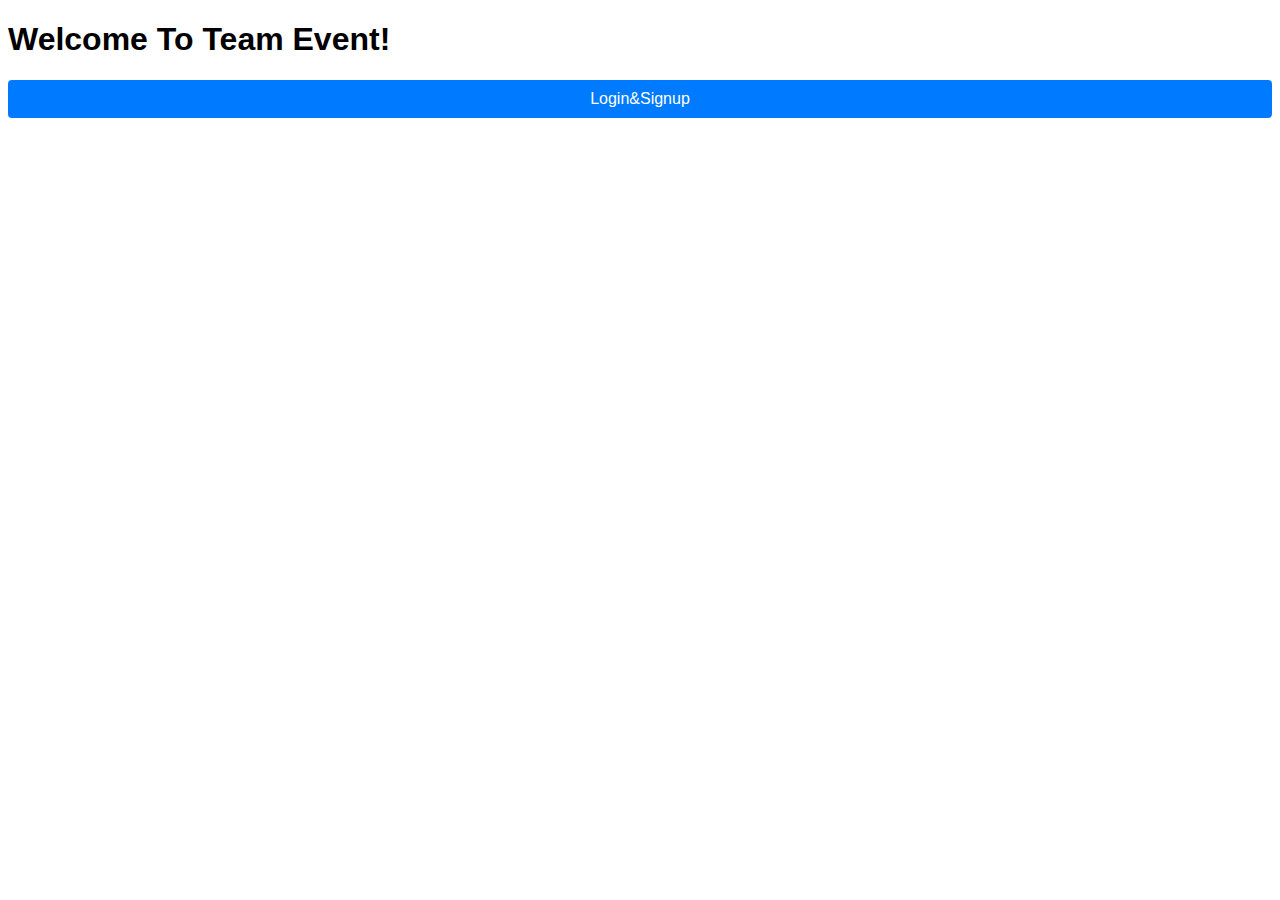
<file: index.html>
<!DOCTYPE html>
<html lang="en">
<head>
    <meta charset="UTF-8">
    <meta name="viewport" content="width=device-width, initial-scale=1.0">
    <title>Welcome to team event!</title>
    <link href="style.css" rel="stylesheet" type="text/css" />
</head>
<body>
    <script src = "main.js"></script>
    <h1>Welcome To Team Event!</h1>
    <button onclick = "location.href='login.html'">Login&Signup</button>
</body>
</html>
</file>
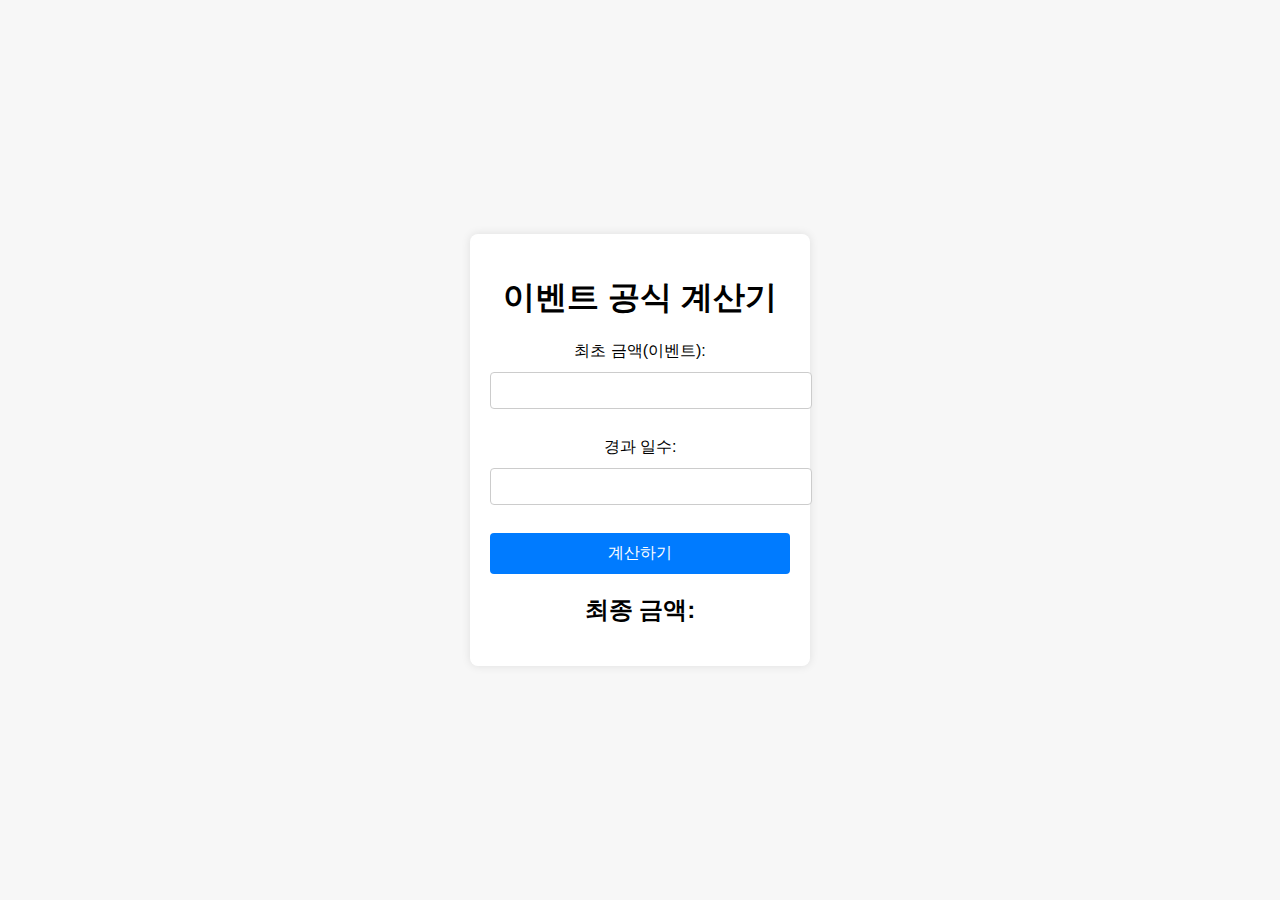
<file: calculate.html>
<!DOCTYPE html>
<html lang="ko">
<head>
    <meta charset="UTF-8">
    <meta name="viewport" content="width=device-width, initial-scale=1.0">
    <title>이벤트 공식 은행 계산기</title>
    <link rel="stylesheet" href="lstyle.css">
    <script>
        function calculateFinalAmount() {
            // 입력 값 가져오기
            const principal = parseFloat(document.getElementById("principal").value);
            const days = parseFloat(document.getElementById("days").value);

            // 이율 계산: 하루에 3/7% (주 3%를 일 단위로 변환)
            const dailyInterestRate = 0.03 / 7; // 하루 이자율

            // 단리 이자 계산
            const interest = principal * dailyInterestRate * days;

            // 최종 금액 계산
            const finalAmount = principal + interest;

            // 결과 출력
            document.getElementById("result").innerText = "최종 금액: " + finalAmount.toFixed(2) + " 원";
        }
    </script>
</head>
<body>
    <div class="container">
        <h1>이벤트 공식 계산기</h1>
        <form onsubmit="event.preventDefault(); calculateFinalAmount();">
            <label for="principal">최초 금액(이벤트):</label>
            <input type="number" id="principal" required><br><br>

            <label for="days">경과 일수:</label>
            <input type="number" id="days" required><br><br>

            <button type="submit">계산하기</button>
        </form>

        <h2 id="result">최종 금액: </h2>
    </div>
</body>
</html>
</file>
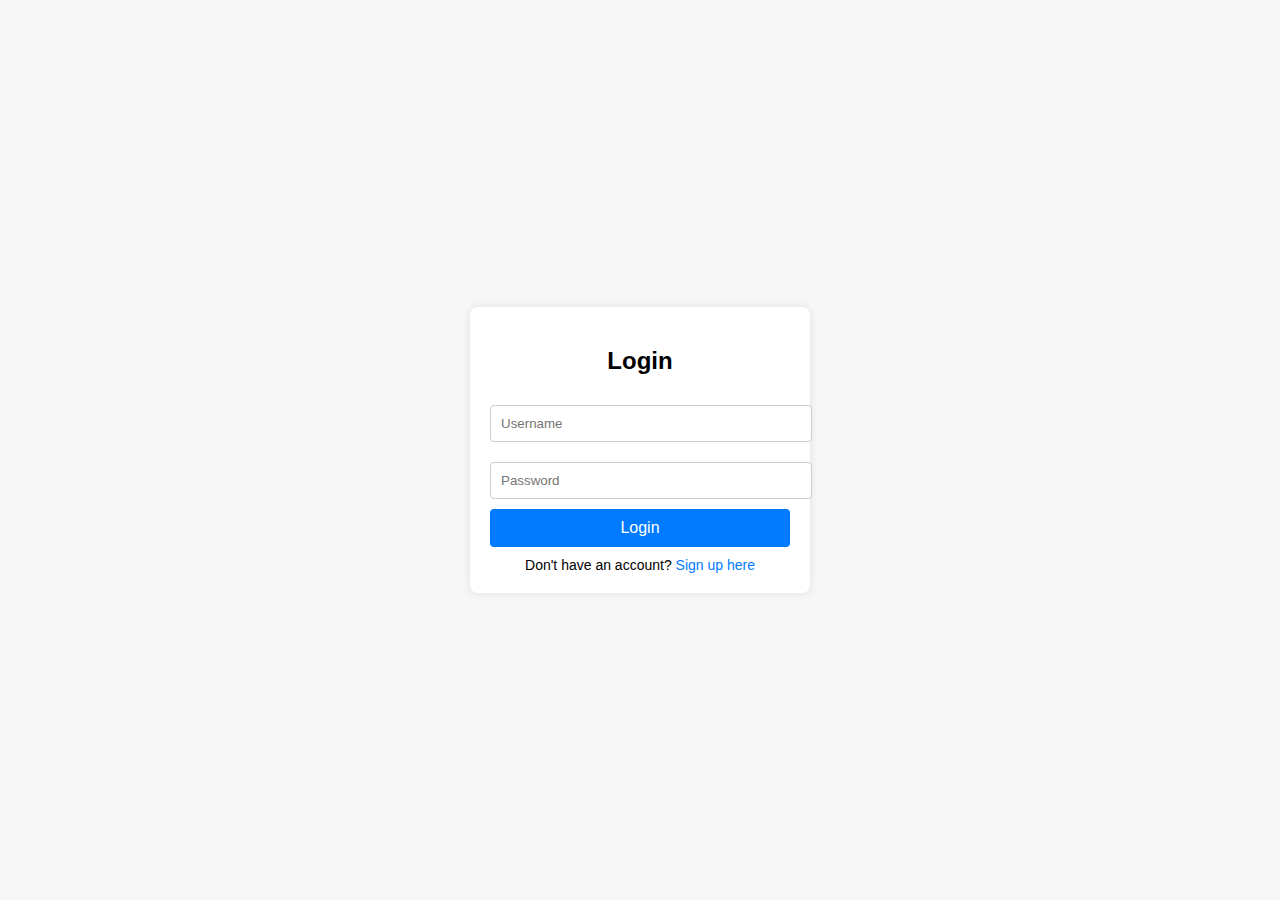
<file: login.html>
<!DOCTYPE html>
<html lang="en">
<head>
    <meta charset="UTF-8">
    <meta name="viewport" content="width=device-width, initial-scale=1.0">
    <title>Login & Signup</title>
    <link rel="stylesheet" href="lstyle.css">
</head>
<body>
    <div class="container">
        <div id="login-form">
            <h2>Login</h2>
            <input type="text" id="login-username" placeholder="Username" required>
            <input type="password" id="login-password" placeholder="Password" required>
            <button onclick="login()">Login</button>
            <p>Don't have an account? <span onclick="showSignup()">Sign up here</span></p>
        </div>

        <div id="signup-form" style="display: none;">
            <h2>Sign Up</h2>
            <input type="text" id="signup-username" placeholder="Username" required>
            <input type="password" id="signup-password" placeholder="Password" required>
            <button onclick="signup()">Sign Up</button>
            <p>Already have an account? <span onclick="showLogin()">Login here</span></p>
        </div>
    </div>

    <script src="lscript.js"></script>
</body>
</html>
</file>
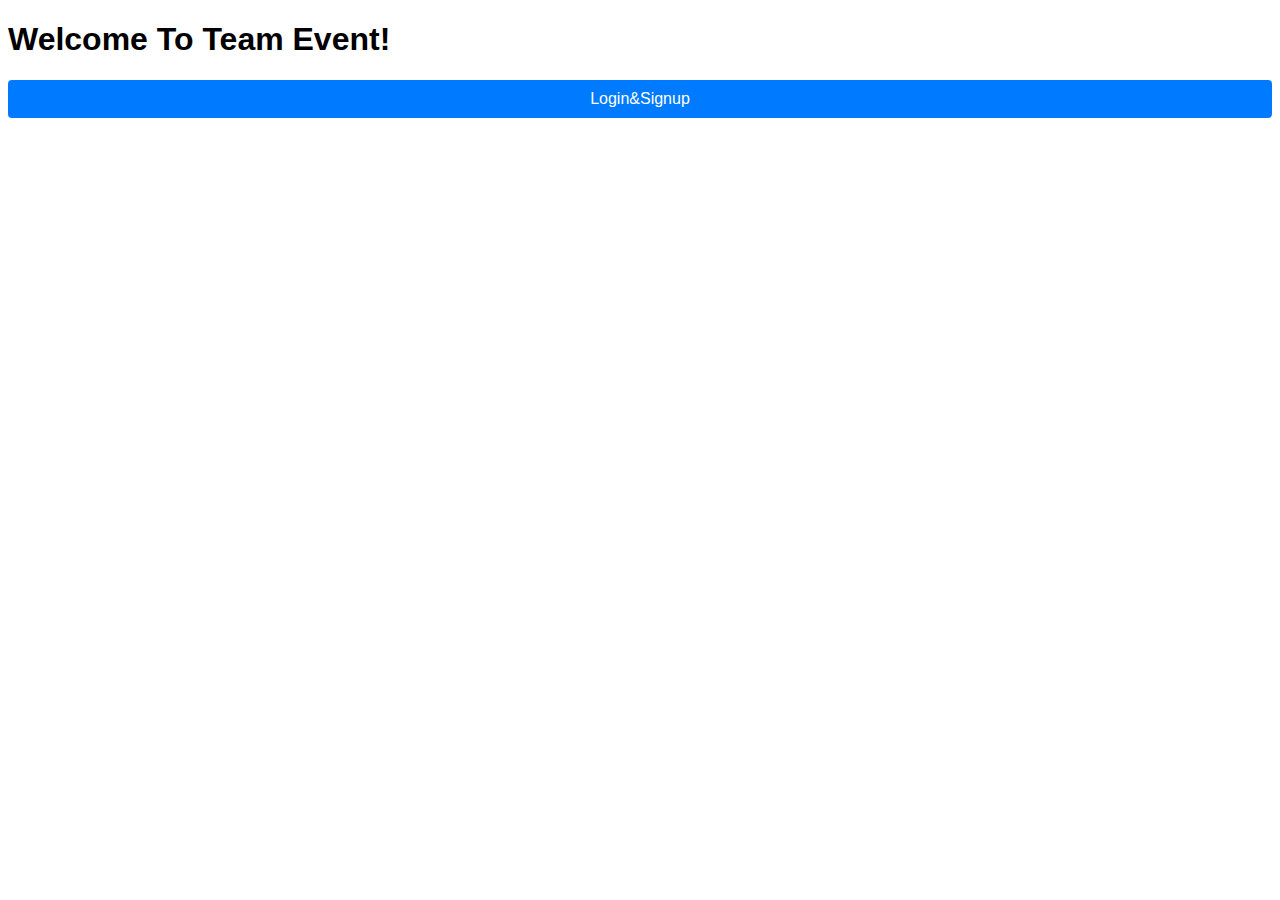
<file: main.html>
<!DOCTYPE html>
<html lang="en">
<head>
    <meta charset="UTF-8">
    <meta name="viewport" content="width=device-width, initial-scale=1.0">
    <title>Main Page</title>
    <link rel="stylesheet" href="style.css">
</head>
<body>
    <div class="container">
        <h1>Welcome to the Main Page!</h1>
        <p id="user-info">You have successfully logged in.</p>
        <button onclick="location.href = 'https://drive.google.com/drive/folders/1EDJomfWN6UAjo4FGOHyQY_AYFgNa4d7z'">팀이벤트 공식 공유 폴더로 이동</button>
        <button onclick="location.href = 'https://docs.google.com/spreadsheets/d/1EGsD149Ifk6bGet6WjOHgEaF-MzaXI9r3tqUbss-lzg/edit?gid=0#gid=0'">은행으로 이동</button>
        <button onclick="location.href = 'https://docs.google.com/spreadsheets/d/1zh0JhCSQAAx_DAX0thtRqsd6mNaEbSKVeEQCv973YwA/edit?gid=0#gid=0'">토지관리소로 이동</button>
        <button onclick="location.href = 'calculate.html'">은행 계산기로 이동</button>
        <button onclick="location.href = 'prices.html'">토지관리 가격</button>
        
        <button onclick="logout()">Logout</button>
    </div>

    <script>
        // localStorage에서 로그인한 사용자 ID를 가져와 표시
        const loggedInUser = localStorage.getItem('loggedInUser');
        if (loggedInUser) {
            document.getElementById('user-info').innerText = `Welcome, ${loggedInUser}!`;
        } else {
            // 만약 로그인 정보가 없다면 로그인 페이지로 이동
            window.location.href = 'index.html';
        }

        function logout() {
            localStorage.removeItem('loggedInUser');
            window.location.href = 'index.html';
        }
    </script>
</body>
</html>
</file>
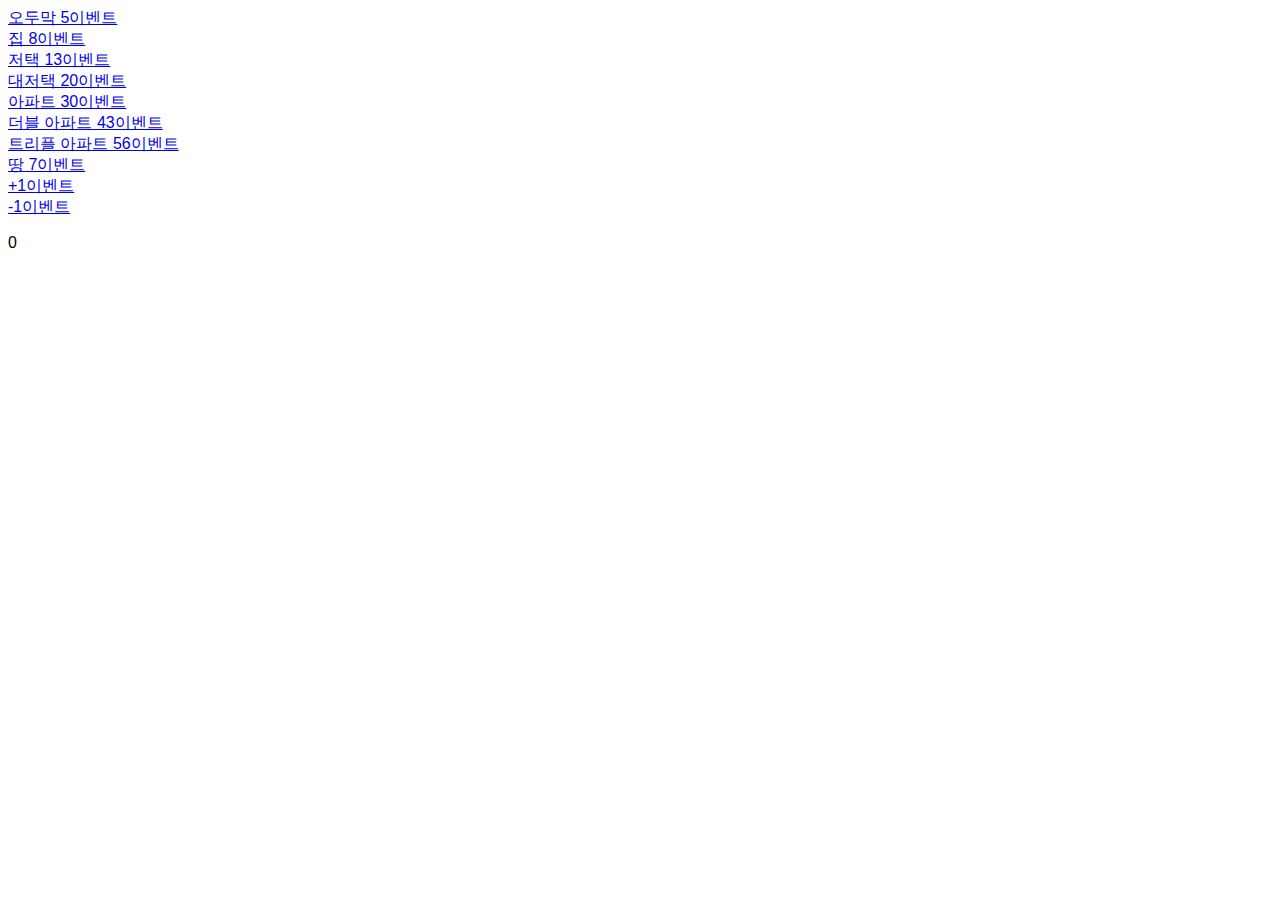
<file: prices.html>
<!DOCTYPE html>
<html lang="en">
<head>
    <meta charset="UTF-8">
    <meta name="viewport" content="width=device-width, initial-scale=1.0">
    <title>Document</title>
    <link rel="stylesheet" href="style.css">
</head>
<body>

    <a href="#" onclick="jadd('5')">오두막 5이벤트</a>
    <br>
    <a href="#" onclick="jadd('8')">집 8이벤트</a>
    <br>
    <a href="#" onclick="jadd('13')">저택 13이벤트</a>
    <br>
    <a href="#" onclick="jadd('20')">대저택 20이벤트</a>
    <br>
    <a href="#" onclick="jadd('30')">아파트 30이벤트</a>
    <br>
    <a href="#" onclick="jadd('43')">더블 아파트 43이벤트</a>
    <br>
    <a href="#" onclick="jadd('56')">트리플 아파트 56이벤트</a>
    <br>
    <a href="#" onclick="jadd('7')">땅 7이벤트</a>
    <br>
    <a href="#" onclick="jadd('1')">+1이벤트</a>
    <br>
    <a href="#" onclick="jadd('-1')">-1이벤트</a>
    <br>
    <p id="add">0</p>

    <script>
        function jadd(x){
            let value = +document.getElementById('add').innerText;
            value += +x;
            document.getElementById('add').innerText = value;
        }
    </script>

</body>
</html>
</file>
<file: style.css>
html {background-color: white;}
button {
    width: 100%;
    padding: 10px;
    border: none;
    border-radius: 4px;
    background-color: #007BFF;
    color: white;
    font-size: 16px;
    cursor: pointer;
 
}
body {
  font-family: Arial, sans-serif;
}
</file>
<file: lstyle.css>
body {
    font-family: Arial, sans-serif;
    display: flex;
    justify-content: center;
    align-items: center;
    height: 100vh;
    background-color: #f7f7f7;
    margin: 0;
}

.container {
    background-color: white;
    padding: 20px;
    border-radius: 8px;
    box-shadow: 0 0 10px rgba(0, 0, 0, 0.1);
    width: 300px;
    text-align: center;
}

h2 {
    margin-bottom: 20px;
}

input {
    width: 100%;
    padding: 10px;
    margin: 10px 0;
    border-radius: 4px;
    border: 1px solid #ccc;
}

button {
    width: 100%;
    padding: 10px;
    border: none;
    border-radius: 4px;
    background-color: #007BFF;
    color: white;
    font-size: 16px;
    cursor: pointer;
}

button:hover {
    background-color: #0056b3;
}

p {
    margin: 10px 0 0;
    font-size: 14px;
}

span {
    color: #007BFF;
    cursor: pointer;
}
</file>
